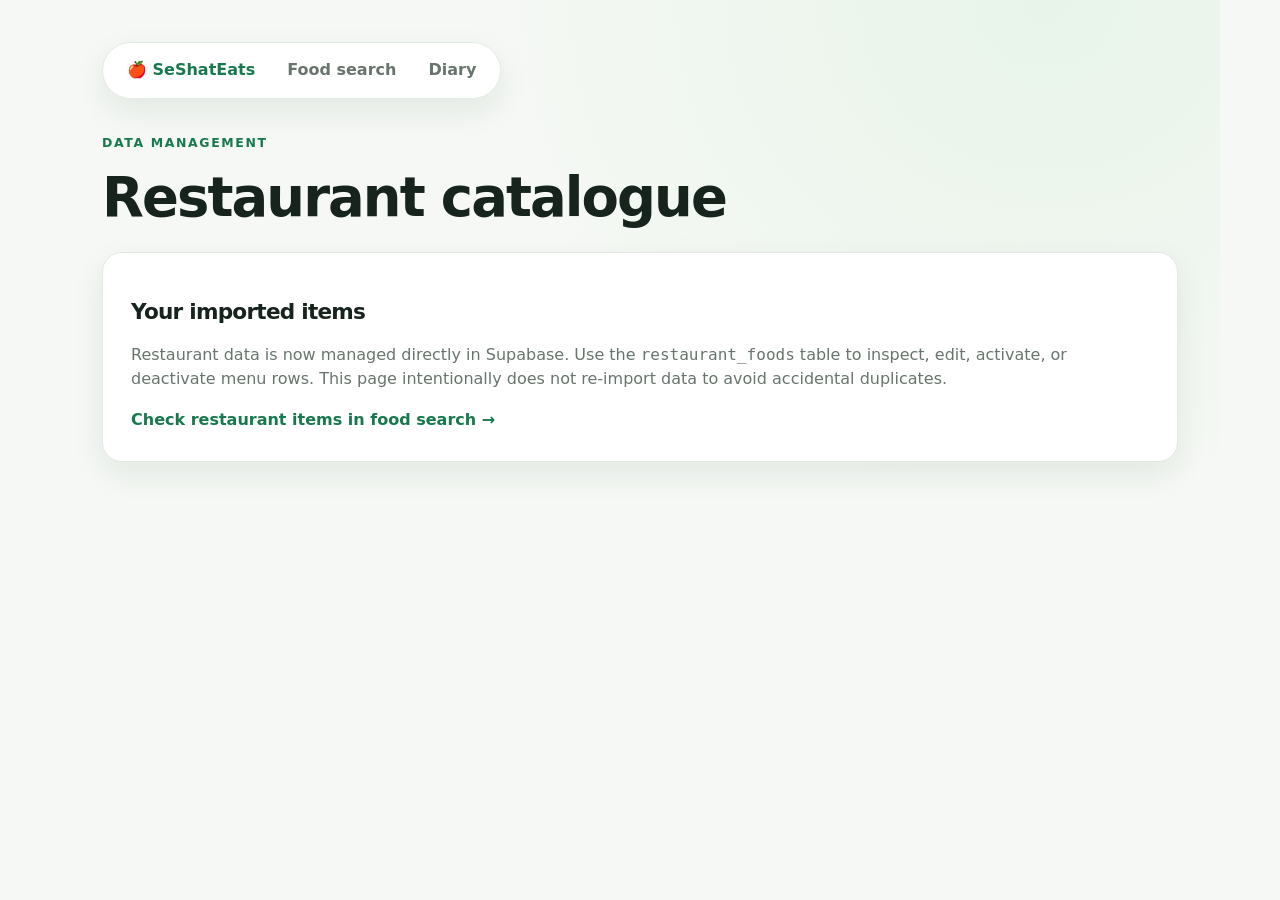
<file: admin/bulk-importer.html>
<!DOCTYPE html>
<html lang="en">
<head><link rel="icon" href="../favicon.ico?v=2" type="image/x-icon"><meta charset="UTF-8"><meta name="viewport" content="width=device-width, initial-scale=1.0"><title>Bulk data tool — SeShatEats</title><link rel="stylesheet" href="../css/style.css"></head>
<body><nav aria-label="Main navigation"><a href="../index.html">🍎 SeShatEats</a><a href="../search.html">Food search</a><a href="../diary.html">Diary</a></nav><header><p>DATA MANAGEMENT</p><h1>Restaurant catalogue</h1></header><section class="card"><h2>Your imported items</h2><p>Restaurant data is now managed directly in Supabase. Use the <code>restaurant_foods</code> table to inspect, edit, activate, or deactivate menu rows. This page intentionally does not re-import data to avoid accidental duplicates.</p><a href="../search.html">Check restaurant items in food search →</a></section></body></html>
</file>
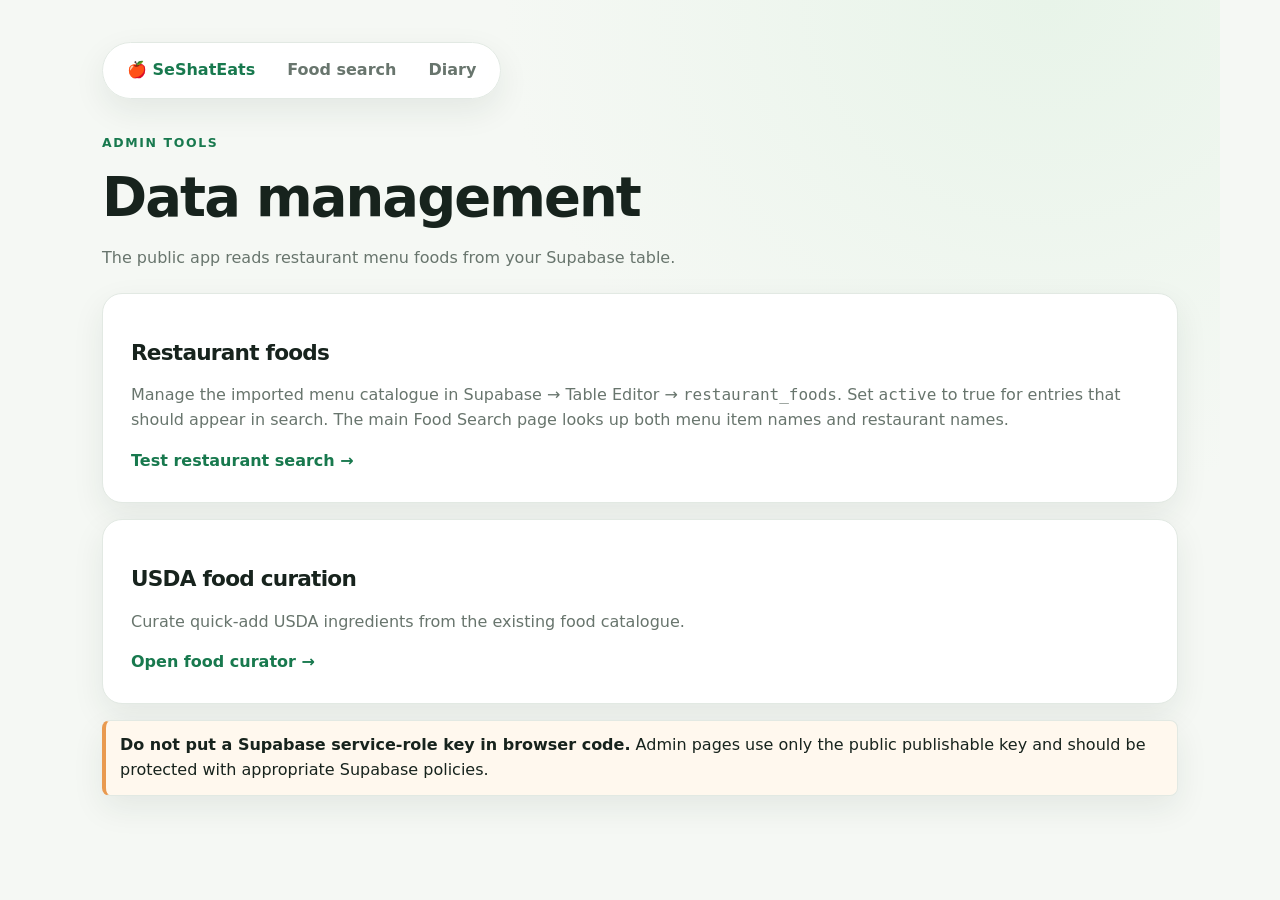
<file: admin/importer.html>
<!DOCTYPE html>
<html lang="en">
<head><link rel="icon" href="../favicon.ico?v=2" type="image/x-icon"><meta charset="UTF-8"><meta name="viewport" content="width=device-width, initial-scale=1.0"><title>Admin tools — SeShatEats</title><link rel="stylesheet" href="../css/style.css"></head>
<body><nav aria-label="Main navigation"><a href="../index.html">🍎 SeShatEats</a><a href="../search.html">Food search</a><a href="../diary.html">Diary</a></nav><header><p>ADMIN TOOLS</p><h1>Data management</h1><p>The public app reads restaurant menu foods from your Supabase table.</p></header><section class="card"><h2>Restaurant foods</h2><p>Manage the imported menu catalogue in Supabase → Table Editor → <code>restaurant_foods</code>. Set <code>active</code> to true for entries that should appear in search. The main Food Search page looks up both menu item names and restaurant names.</p><a href="../search.html">Test restaurant search →</a></section><section class="card"><h2>USDA food curation</h2><p>Curate quick-add USDA ingredients from the existing food catalogue.</p><a href="../admin-foods.html">Open food curator →</a></section><section class="card notice"><strong>Do not put a Supabase service-role key in browser code.</strong> Admin pages use only the public publishable key and should be protected with appropriate Supabase policies.</section></body></html>
</file>
<file: css/style.css>
/* SeShatEats — modern shared interface */
:root { color-scheme: light; --ink:#17231d; --muted:#68756d; --line:#e2e9e3; --paper:#f5f8f4; --surface:#fff; --green:#18794e; --green-dark:#11633e; --mint:#e7f5eb; --orange:#e99a50; --red:#b83b3b; --blue:#316c9f; --shadow:0 12px 32px rgba(27,55,37,.08); }
*{box-sizing:border-box}html{min-height:100%;background:var(--paper)}body{max-width:1160px;min-height:100vh;margin:0 auto;padding:clamp(16px,4vw,42px);color:var(--ink);background:radial-gradient(ellipse at 85% 0%,#e8f4e9 0,transparent 34rem),var(--paper);font:16px/1.55 Inter,ui-sans-serif,system-ui,-apple-system,BlinkMacSystemFont,"Segoe UI",sans-serif}
nav{position:sticky;top:10px;z-index:5;display:flex;flex-wrap:wrap;align-items:center;gap:8px;width:fit-content;max-width:100%;padding:8px 12px;background:#ffffffeb;border:1px solid var(--line);border-radius:999px;box-shadow:var(--shadow);backdrop-filter:blur(12px)}nav a{display:inline-flex;padding:7px 12px;border-radius:999px;color:var(--muted)!important;font-weight:700}nav a:first-child{color:var(--green)!important}nav a:hover,nav a[aria-current="page"]{color:var(--green-dark)!important;background:var(--mint);text-decoration:none!important}
header{margin:34px 0 22px}header>p:first-child{color:var(--green);font-size:.78rem;font-weight:800;letter-spacing:.13em}h1,h2,h3{color:var(--ink);letter-spacing:-.035em;line-height:1.2}h1{margin:8px 0 12px;font-size:clamp(2.15rem,5vw,3.4rem)}h2{font-size:1.35rem}p{color:var(--muted)}a{color:var(--green)!important;font-weight:650;text-decoration:none!important}a:hover{color:var(--green-dark)!important;text-decoration:underline!important}
.card,.food-card,.search-result{margin:16px 0;padding:clamp(18px,3vw,28px);background:var(--surface);border:1px solid var(--line);border-radius:20px;box-shadow:var(--shadow)}button,.category-btn{appearance:none;border:0;border-radius:12px;padding:11px 16px;background:var(--green);color:#fff;font:inherit;font-weight:750;cursor:pointer;transition:background .15s,transform .15s,box-shadow .15s}button:hover,.category-btn:hover{background:var(--green-dark);transform:translateY(-1px);box-shadow:0 6px 15px #18794e2e}button:disabled{opacity:.6;cursor:wait;transform:none}button.secondary{background:#eaf3ec!important;color:var(--green-dark)!important}.delete-btn{background:var(--red)!important}.serving-btn{background:var(--blue)!important}button:focus-visible,a:focus-visible,input:focus-visible,select:focus-visible,textarea:focus-visible{outline:3px solid var(--orange);outline-offset:3px}
input,select,textarea{width:100%;max-width:100%;min-height:46px;padding:10px 13px;border:1px solid #d5dfd7;border-radius:11px;background:#fff;color:var(--ink);font:inherit}input:focus,select:focus,textarea:focus{border-color:var(--green);box-shadow:0 0 0 3px #18794e1c}label{display:block;margin:8px 0 5px;font-weight:700}.stats,.macros,.category-grid{display:grid;grid-template-columns:repeat(auto-fit,minmax(150px,1fr));gap:12px}.stat,.macro{padding:16px;border:1px solid #d5ecdc;border-radius:15px;background:var(--mint);color:var(--green-dark)}.big{margin-top:5px;color:var(--ink);font-size:clamp(1.7rem,4vw,2.4rem);font-weight:800;letter-spacing:-.04em}.macro{text-align:center}.macro strong{display:block;margin-top:5px;color:var(--ink);font-size:1.08rem}#totals,#nutrition{padding:24px;border-radius:20px;color:#fff;background:linear-gradient(135deg,#176b48,#25865a);box-shadow:var(--shadow)}#totals span,#nutrition span{font-weight:800}.food-row{padding:14px 0;border-bottom:1px solid var(--line)}.meal-section{margin:28px 0}
.status,[aria-live="polite"]{color:var(--muted)}.badge,.source-badge{display:inline-flex;align-items:center;width:fit-content;padding:4px 10px;border-radius:999px;background:var(--mint);color:var(--green-dark);font-size:.8rem;font-weight:800}.helper{color:var(--muted);font-size:.9rem}.notice{padding:12px 14px;border-left:4px solid var(--orange);border-radius:8px;background:#fff8ee}.food-grid{display:grid;grid-template-columns:repeat(auto-fit,minmax(min(100%,300px),1fr));gap:4px 16px}.food-card h2{margin:8px 0}.food-card .meta{color:var(--muted)}.food-card .actions,.button-row{display:flex;flex-wrap:wrap;align-items:center;gap:10px}
/* Keep auth unobtrusive when signed in; the account form remains a normal card. */
.auth-status-card{margin:8px 0!important;padding:8px 14px!important;border-radius:14px!important;box-shadow:none!important}.auth-status-bar{display:flex;align-items:center;justify-content:flex-end;gap:12px;min-height:28px}.auth-status-label{color:var(--muted);font-size:.84rem}.auth-signout{padding:5px 10px!important;font-size:.84rem!important}
.dashboard-food-row{display:flex;align-items:center;justify-content:space-between;gap:12px}.dashboard-delete{flex:none;padding:8px 10px}
dialog{width:min(500px,calc(100vw - 32px));max-width:calc(100vw - 32px);padding:24px;border:1px solid var(--line);border-radius:20px;box-shadow:0 24px 80px #10281b33}dialog::backdrop{background:#15241b88;backdrop-filter:blur(3px)}dialog form{display:grid;gap:8px}dialog .button-row{justify-content:flex-end}table{width:100%;border-collapse:collapse}th,td{padding:10px;border-bottom:1px solid var(--line);text-align:left}hr{margin:22px 0;border:0;border-top:1px solid var(--line)}
@media(max-width:620px){body{padding:16px}nav{position:static;border-radius:16px}nav a{padding:6px 8px}.stats,.macros{grid-template-columns:repeat(2,minmax(0,1fr))}}@media(prefers-reduced-motion:reduce){*,*::before,*::after{scroll-behavior:auto!important;transition-duration:.01ms!important}}
</file>
